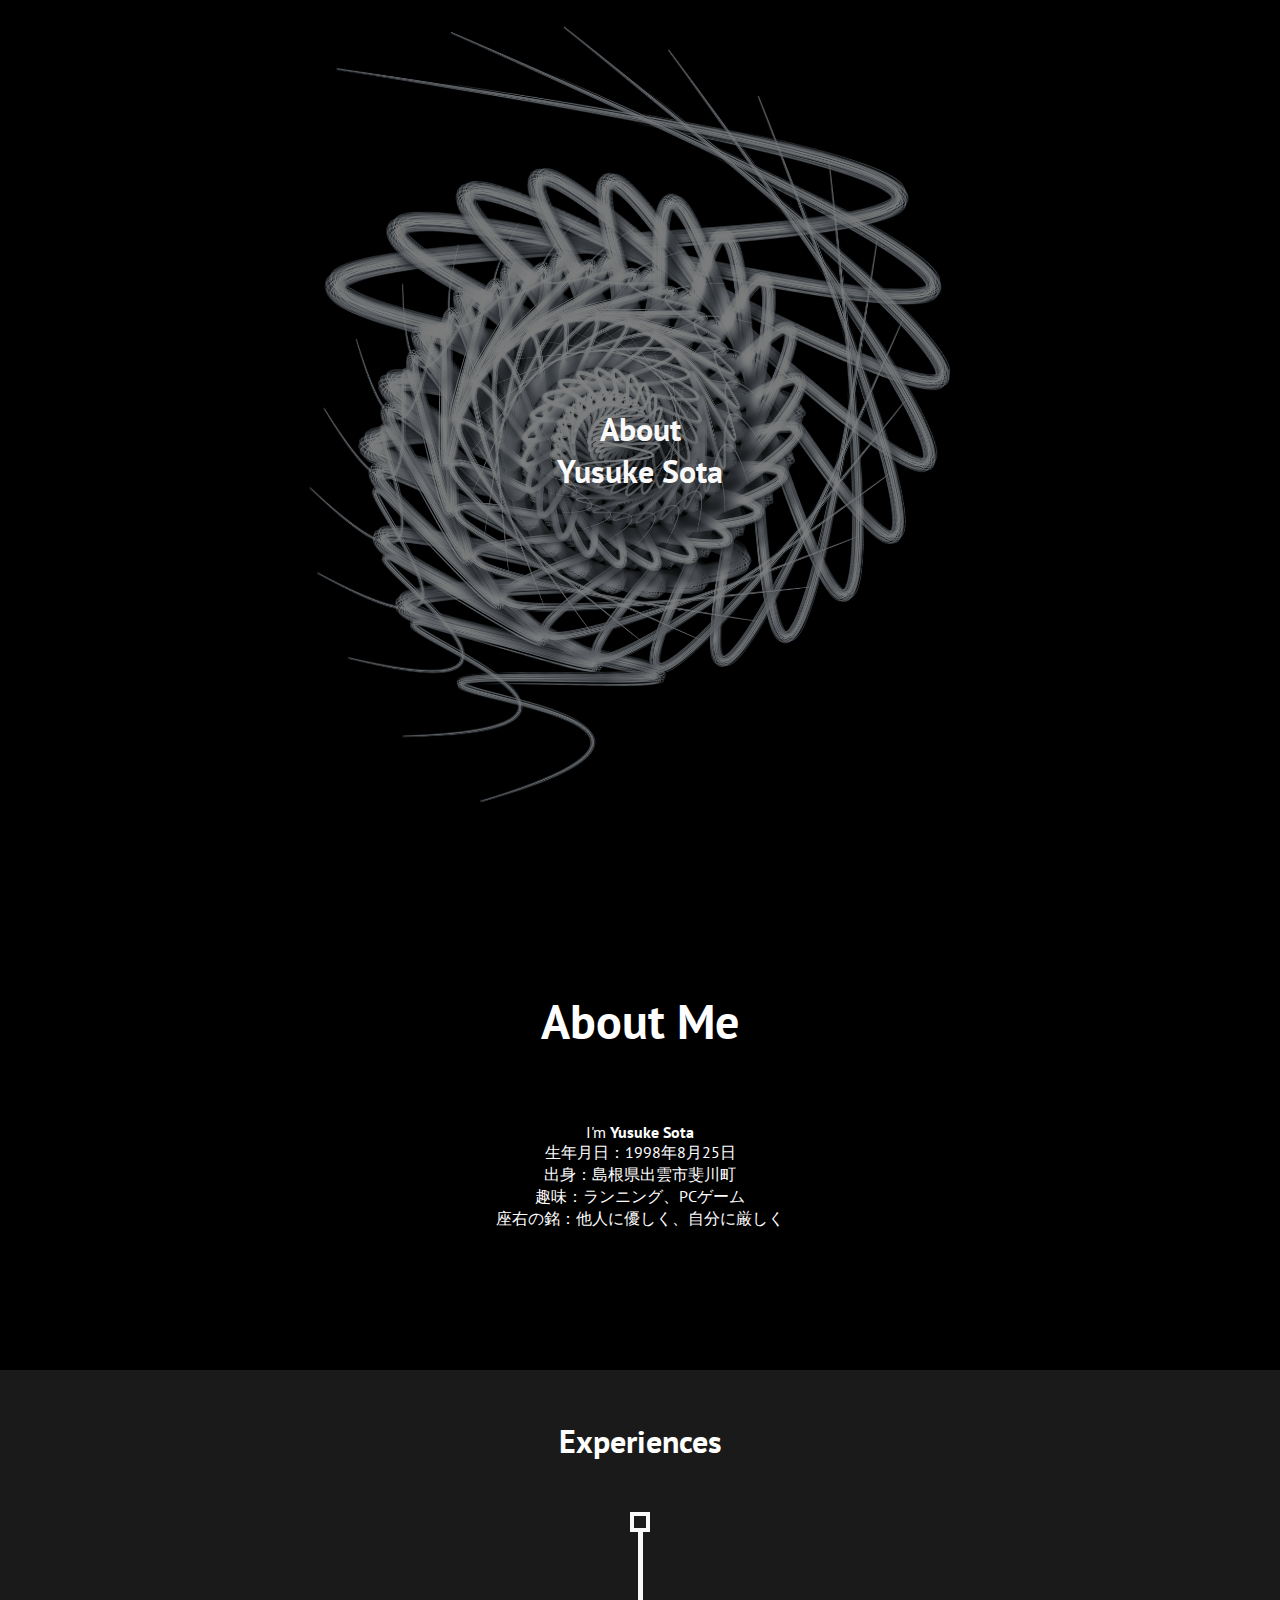
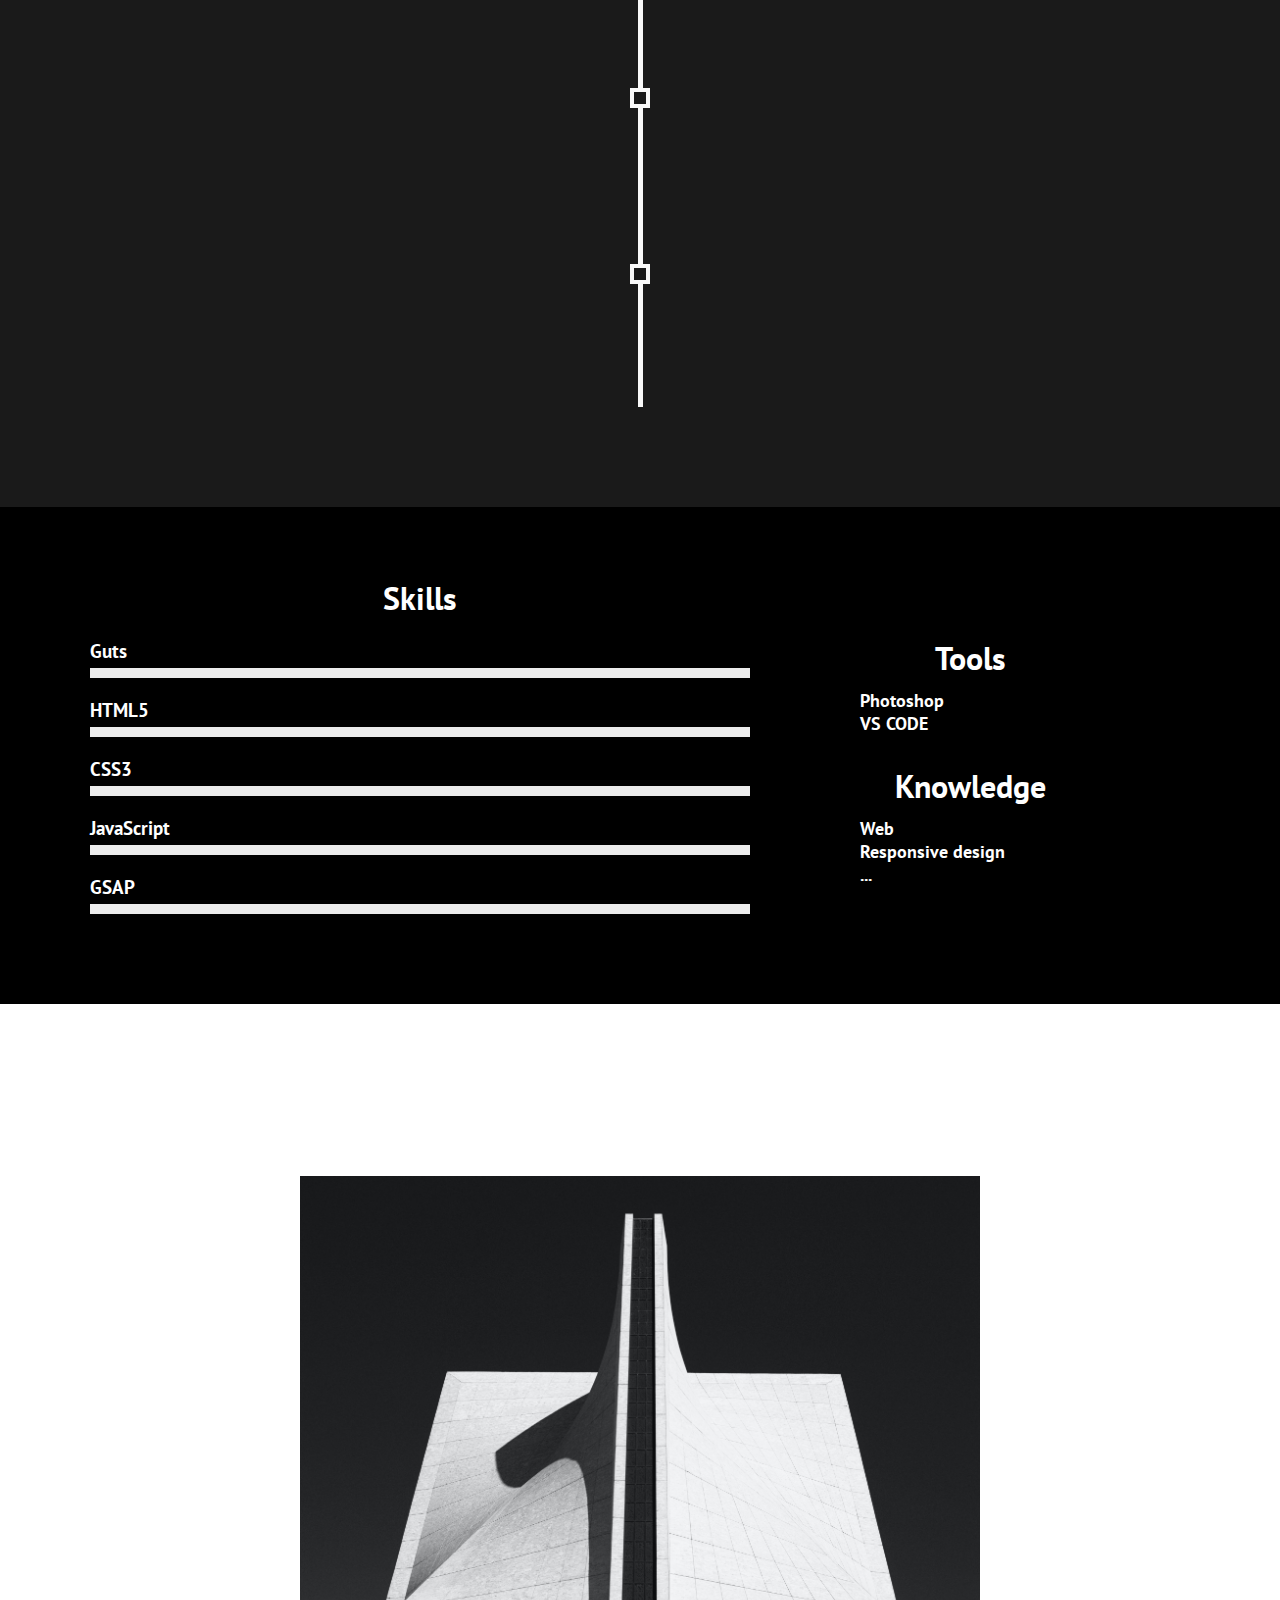
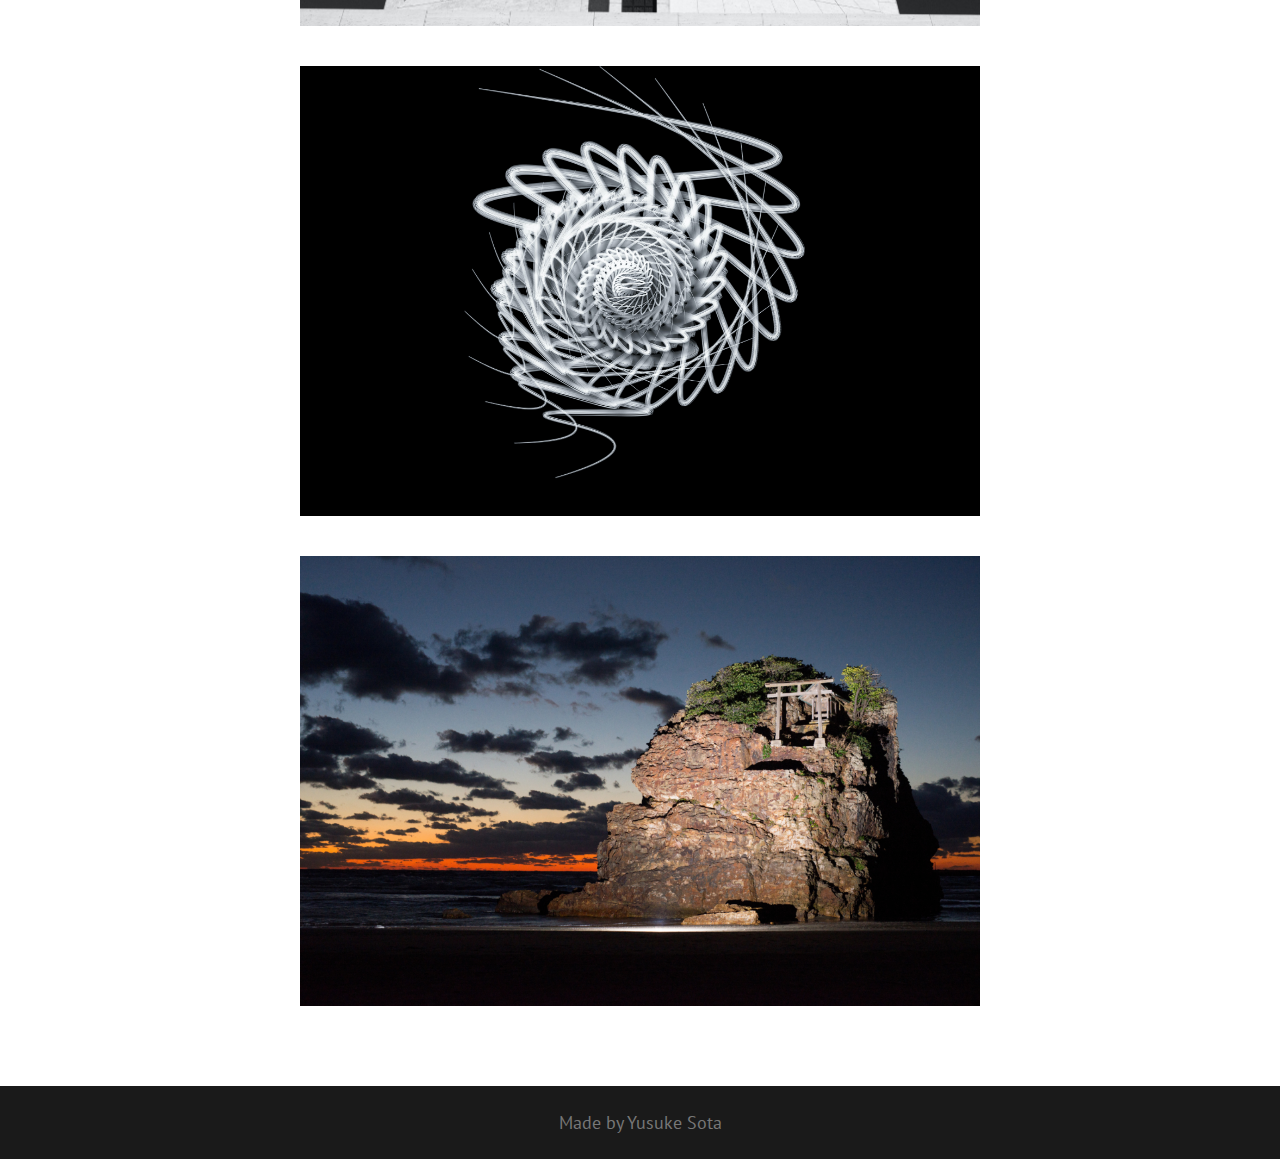
<file: about.html>
<!DOCTYPE html>
<html lang="en">
  <head>
    <meta charset="UTF-8" />
    <meta name="viewport" content="width=device-width, initial-scale=1.0" />
    <link rel="stylesheet" href="styles/aboutStyle.css" />
    <title>About Me</title>
  </head>
  <body>
    <!-----ヒーロー----->

    <section class="hero">
      <div class="content">
        <div class="header">
          <h1>About<br />Yusuke Sota<br /></h1>
        </div>
      </div>
    </section>
    <section class="about-myself">
      <div class="content">
        <h2>About Me</h2>
        <p>
          I'm <span>Yusuke Sota</span>
          <br />
          生年月日：1998年8月25日
          <br />
          出身：島根県出雲市斐川町
          <br />
          趣味：ランニング、PCゲーム
          <br />
          座右の銘：他人に優しく、自分に厳しく
        </p>
      </div>
    </section>

    <!-----経歴ページ----->

    <section class="experience">
      <div class="content">
        <h1>Experiences</h1>
        <ul>
          <li>
            <div class="experience-content hidden">
              <h2>職業訓練校(Webプログラミング科)</h2>
              <div class="experience-time">2023.07 - 2023.11</div>
              <p>主にHTML/CSS,JavaScriptを学ぶ</p>
            </div>
          </li>
          <li>
            <div class="experience-content hidden">
              <h2>社会保険労務士法人アシスト 労務部</h2>
              <div class="experience-time">2021.09 - 2023.05</div>
              <p>社会保険・雇用保険の手続き代行業務</p>
            </div>
          </li>
          <li>
            <div class="experience-content hidden">
              <h2>陸上自衛隊</h2>
              <div class="experience-time">2017.04 - 2021.08</div>
              <p>狙撃手として4年間勤務</p>
            </div>
          </li>
        </ul>
      </div>
    </section>

    <!-----技術ページ----->

    <section class="skills">
      <div class="content">
        <div class="development-wrapper">
          <h2 class="development-title">Skills</h2>
          <ul class="skills-bar-container">
            <li>
              <div class="progressbar-title">
                <h3>Guts</h3>
              </div>
              <div class="bar-container" data-percent="100">
                <span class="progressbar"></span>
              </div>
            </li>
            <li>
              <div class="progressbar-title">
                <h3>HTML5</h3>
              </div>
              <div class="bar-container" data-percent="60">
                <span class="progressbar"></span>
              </div>
            </li>
            <li>
              <div class="progressbar-title">
                <h3>CSS3</h3>
              </div>
              <div class="bar-container" data-percent="40">
                <span class="progressbar"></span>
              </div>
            </li>
            <li>
              <div class="progressbar-title">
                <h3>JavaScript</h3>
              </div>
              <div class="bar-container" data-percent="20">
                <span class="progressbar"></span>
              </div>
            </li>
            <li>
              <div class="progressbar-title">
                <h3>GSAP</h3>
              </div>
              <div class="bar-container" data-percent="10">
                <span class="progressbar"></span>
              </div>
            </li>
          </ul>
        </div>
        <div class="tools-knowledge-wrapper">
          <div class="tools-wrapper">
            <h2 class="title">Tools</h2>
            <ul class="tools">
              <li>Photoshop</li>
              <li>VS CODE</li>
            </ul>
          </div>
          <div class="knowledge-wrapper">
            <h2 class="title">Knowledge</h2>
            <ul class="knowledge">
              <li>Web</li>
              <li>Responsive design</li>
              <li>...</li>
            </ul>
          </div>
        </div>
        <div class="clear"></div>
      </div>
      <div class="clear"></div>
    </section>

    <!-----ポートフォリオ一覧----->

    <section class="portfolio">
      <div class="content">
        <h1>portfolio Archives</h1>

        <div class="projects">
          <div class="project">
            <div class="project-image">
              <img src="images/bgimage3.jpg" />
            </div>
            <div class="project-title">
              <h2><a href="index.html">Index Page</a></h2>
            </div>
            <div class="project-description">
              <p>
                ハンバーガーメニューをクリックすることでクリックイベント発火
                <br />
                classList.toggleを使用しオンオフを切り替え
                <br />
                制作時間:16h
              </p>
            </div>
          </div>
          <div class="project">
            <div class="project-image">
              <img src="images/bgimage5.jpg" />
            </div>
            <div class="project-title">
              <h2><a href="about.html">About Page</a></h2>
            </div>
            <div class="project-description">
              <p>
                イベントリスナーのscrollの代わりにIntersectionObserverを使用してスクロールイベントを作成
                <br />
                シンプル、見やすさを重視し、モノトーンでデザイン
                <br />
                制作時間:25h
              </p>
            </div>
          </div>
          <div class="project">
            <div class="project-image">
              <img src="images/hero1.jpg" />
            </div>
            <div class="project-title">
              <h2><a href="izumo.html">Izumo</a></h2>
            </div>
            <div class="project-description">
              <p>
                私の地元の島根県出雲市をテーマにした観光ページ
                <br />
                GSAP、Swiper.js
                2つのライブラリを使用しオープニングアニメーション、スライドショーを作成
                <br />
                制作時間:35h
              </p>
            </div>
          </div>
        </div>
      </div>
    </section>

    <!-----フッター----->

    <footer>
      <p>Made by Yusuke Sota</p>
    </footer>

    <script src="script/about.js"></script>
  </body>
</html>
</file>
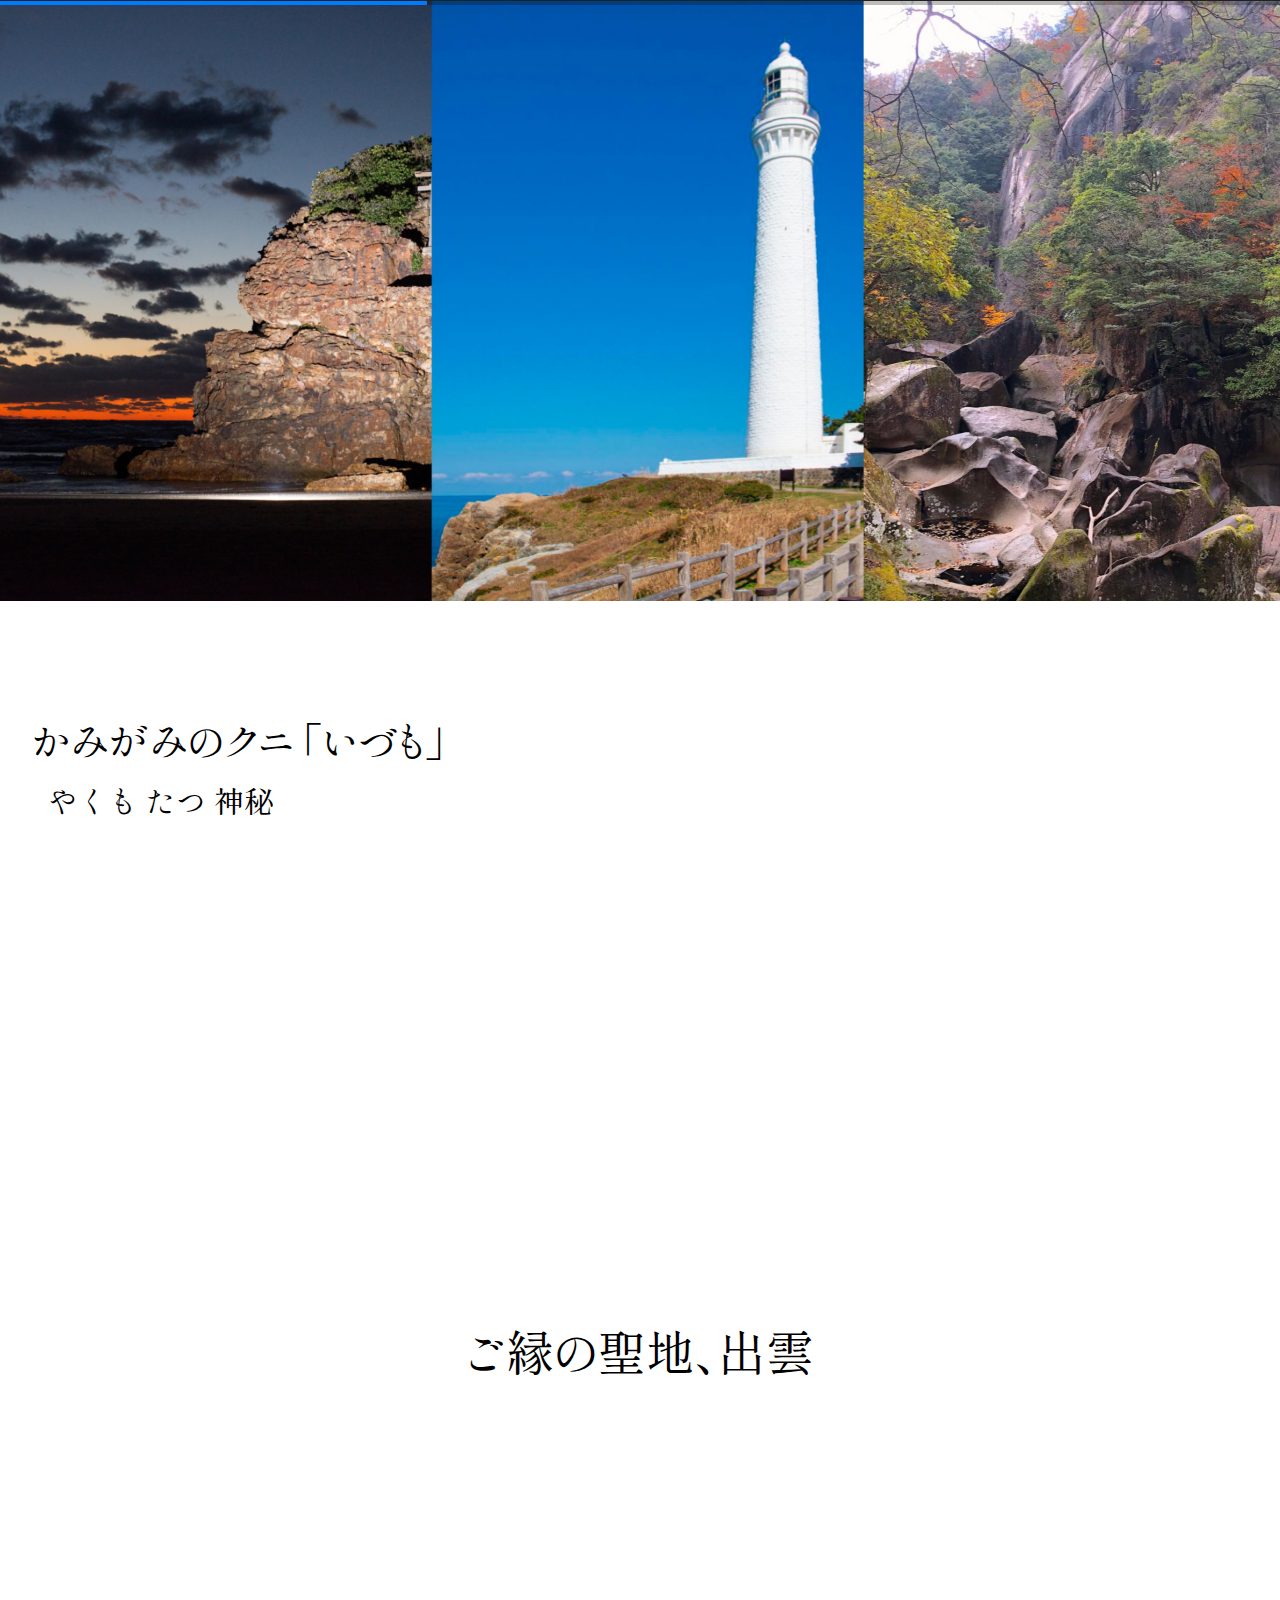
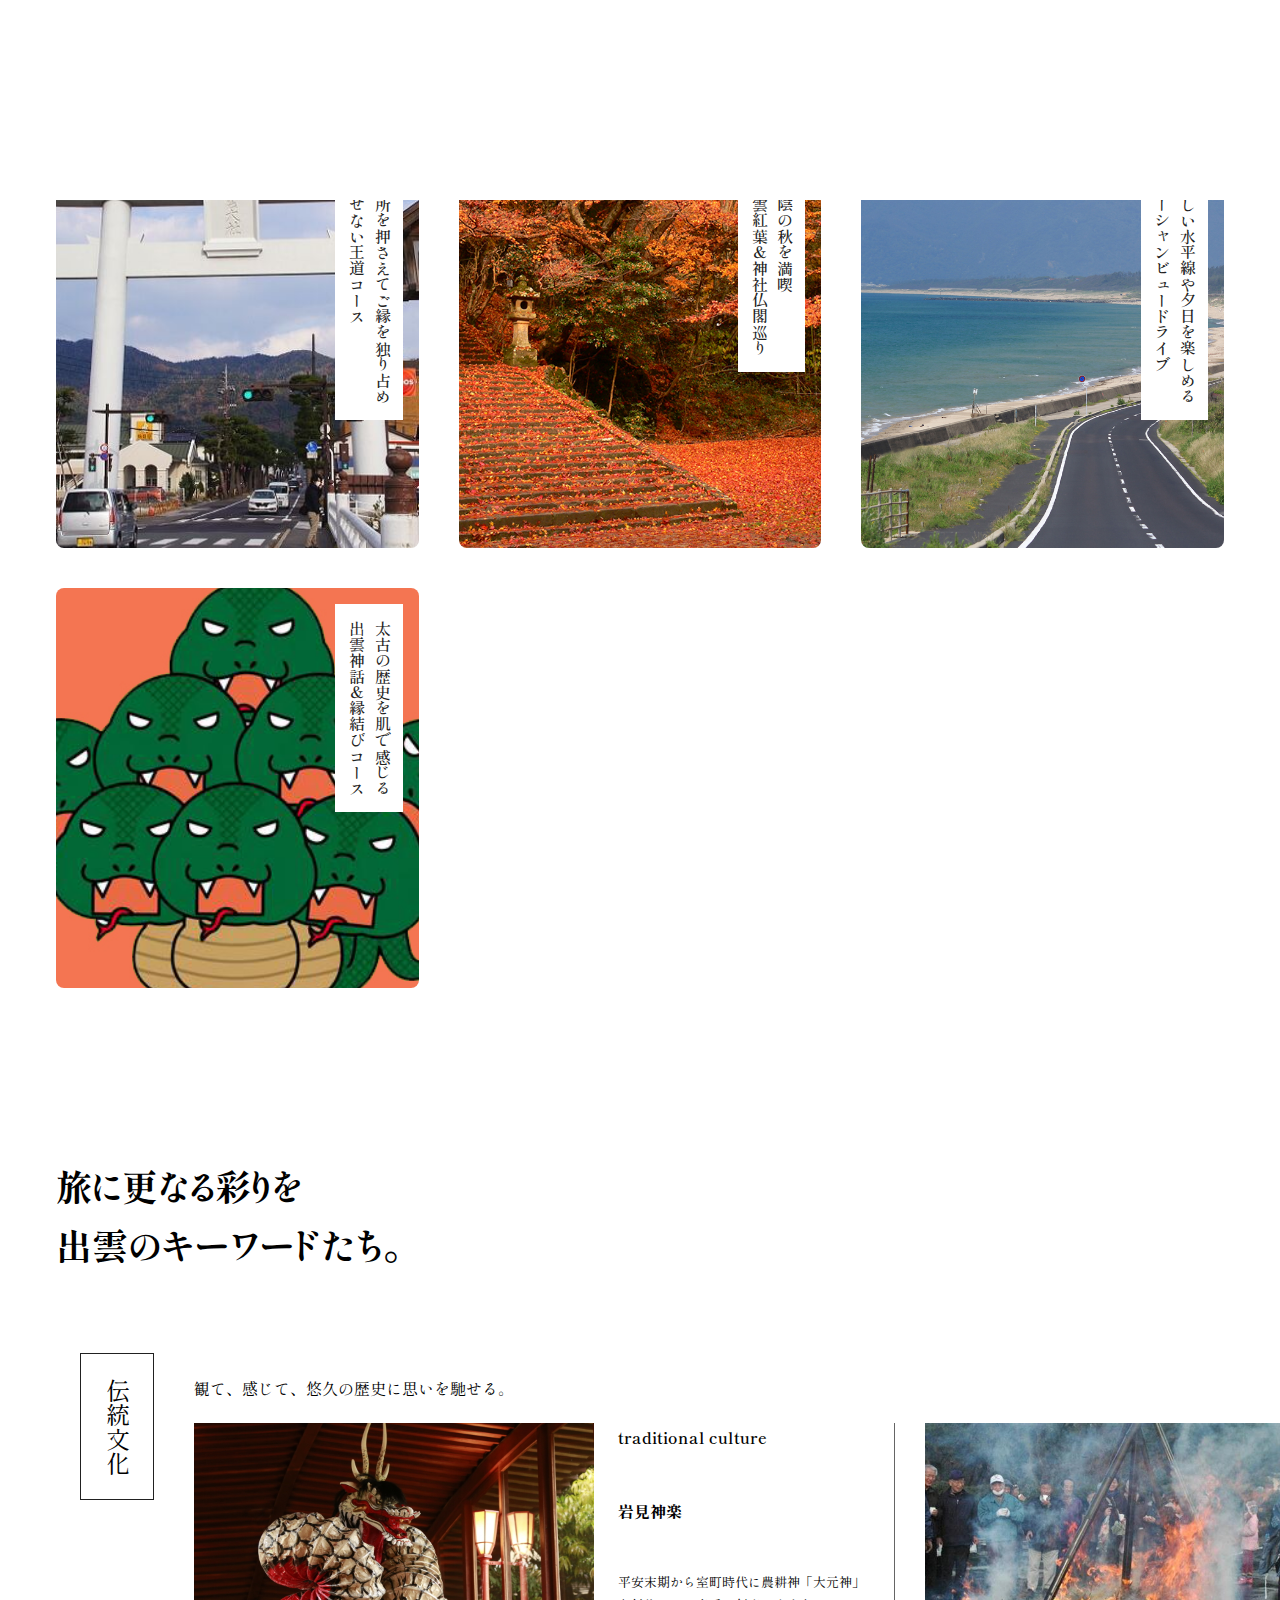
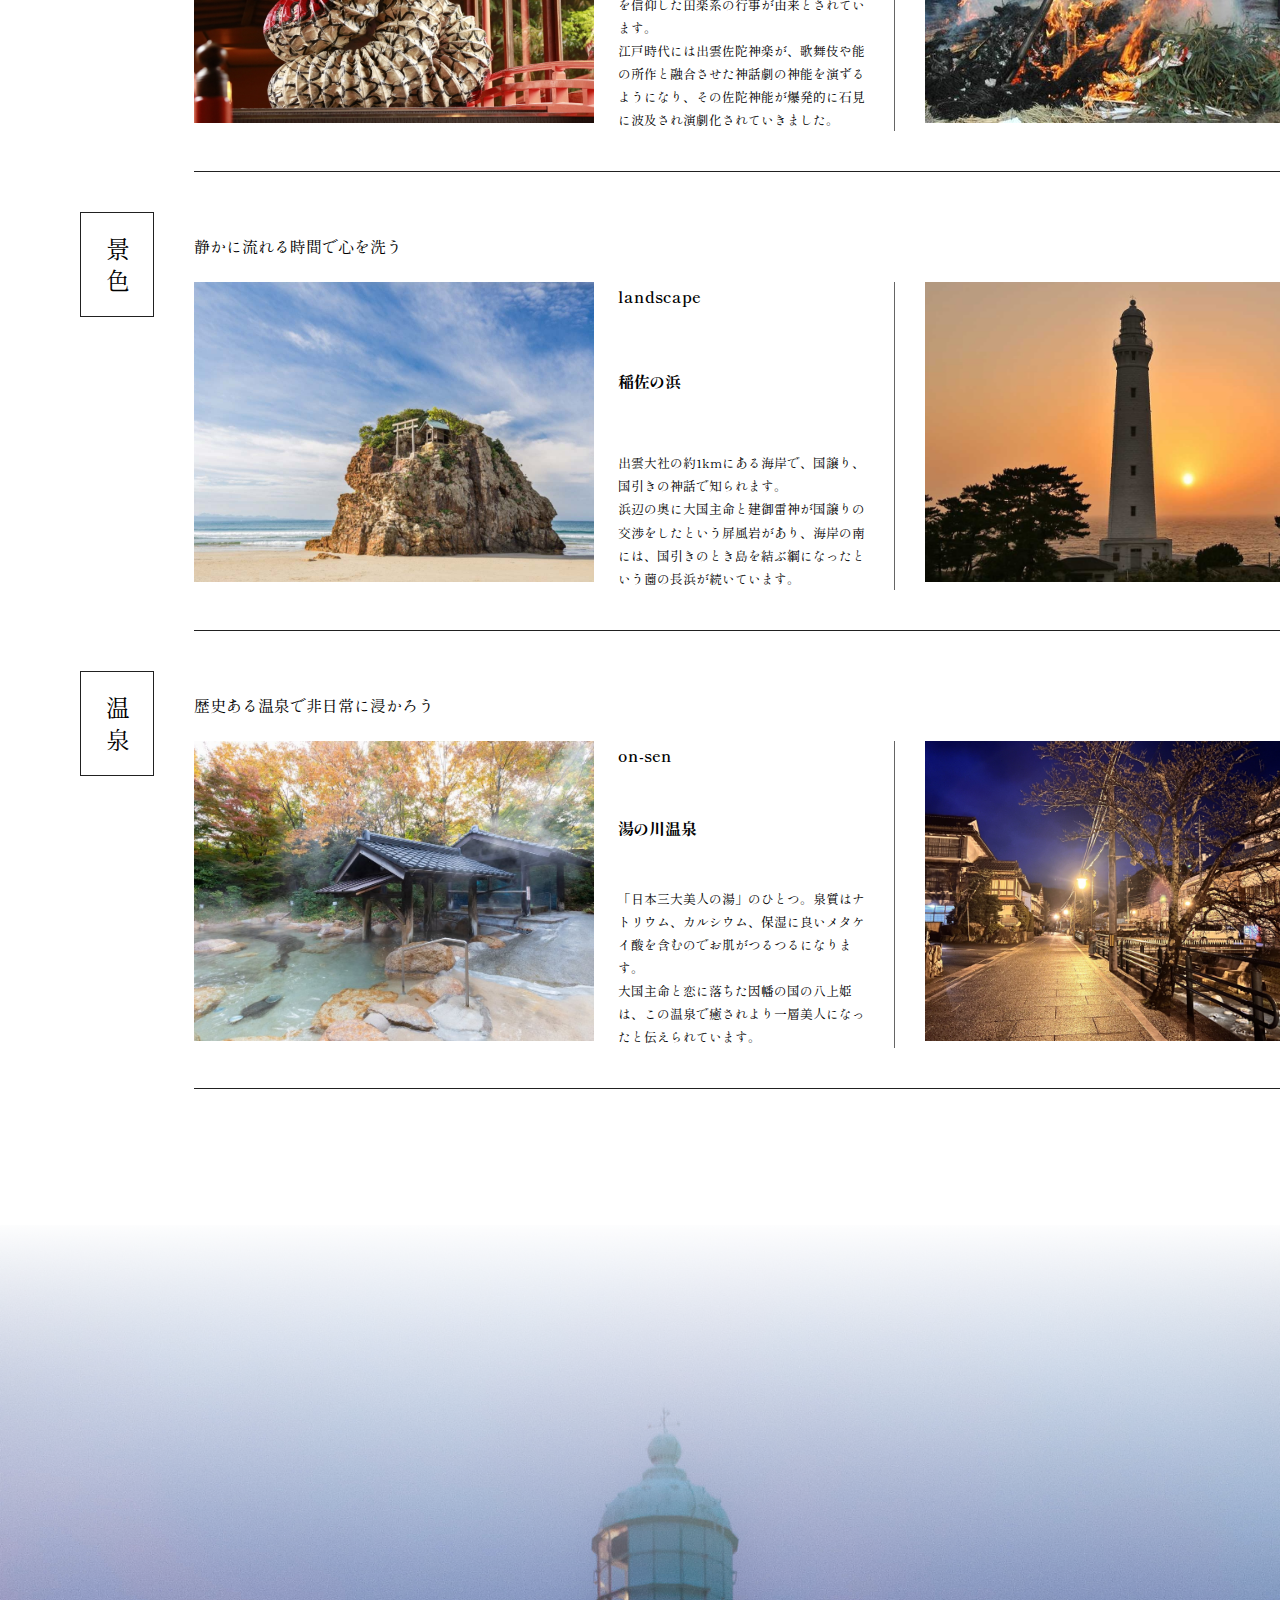
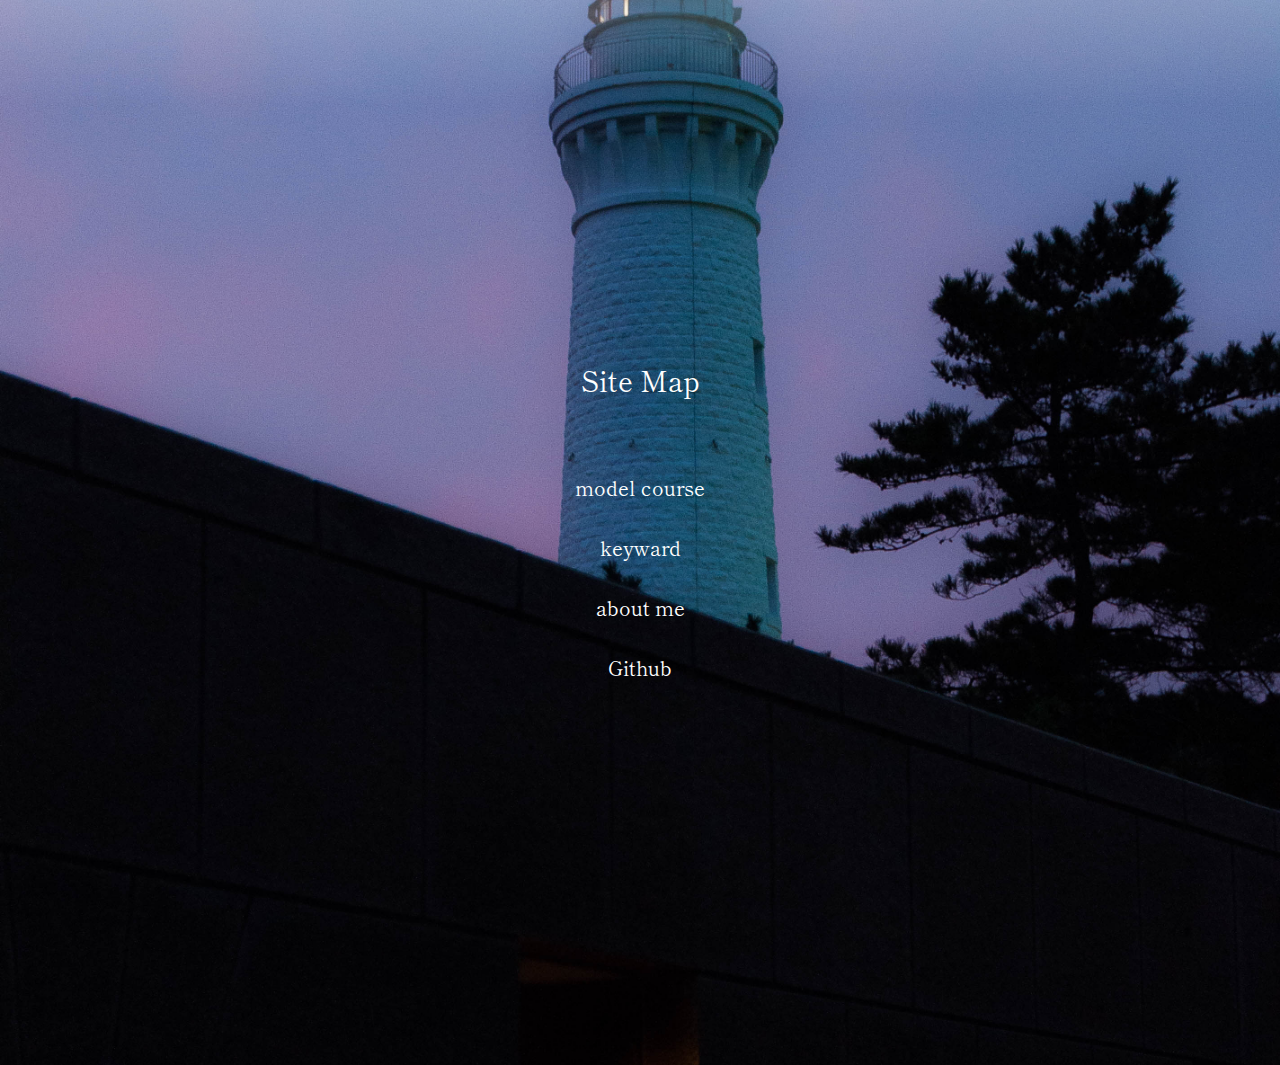
<file: izumo.html>
<!DOCTYPE html>
<html lang="ja">
  <head>
    <meta charset="UTF-8" />
    <meta name="viewport" content="width=device-width, initial-scale=1.0" />
    <title>Document</title>
    <link rel="stylesheet" href="styles/izumoStyle.css" />
    <link
      rel="stylesheet"
      href="https://cdn.jsdelivr.net/npm/swiper@11/swiper-bundle.min.css"
    />
    <link rel="preconnect" href="https://fonts.googleapis.com">
    <link rel="preconnect" href="https://fonts.gstatic.com" crossorigin>
    <link rel="stylesheet" href="https://fonts.googleapis.com/css2?family=Shippori+Mincho&display=swap">
  </head>
  <body>

    <!--オープニングイベント ここから-->
    <div class="c-loader-bg js-loader-bg">
      <div class="loader-title-wrap">
        <div class="loader-title">
          <h1 class="loader-title-item">ご縁の聖地、出雲</h1>
        </div>
      </div>
    </div>

    <main class="main">
      <div class="hero">

    <!--スライドショー-->

        <div class="swiper">
          <div class="swiper-wrapper">
            <div class="swiper-slide">
              <div id="slide1"></div>
            </div>
            <div class="swiper-slide">
              <div id="slide2"></div>
            </div>
            <div class="swiper-slide">
              <div id="slide3"></div>
            </div>
            <div class="swiper-slide">
              <div id="slide4"></div>
            </div>
            <div class="swiper-slide">
              <div id="slide5"></div>
            </div>
            <div class="swiper-slide">
              <div id="slide6"></div>
            </div>
          </div>
          <div class="swiper-pagination"></div>
        </div>

        <!--サイトヘッダー ここから-->
        <div class="header">
          <h1 class="header-title">かみがみのクニ 「いづも」</h1>
          <p class="header-content">やくも たつ 神秘</p>
        </div>
      </div>
      <!--出雲市の概要-->
      <section class="about" id="about">
        <figure>
          <img src="images/taisya2.jpg" class="about-img" />
        </figure>
        <div class="about-content">
          <p>
            1952年、「国宝」に指定された、
            <br />
            島根県出雲市・出雲大社。
            <br />
            この場所には、数えきれないほどの
            <br />
            小さな感動が眠っています。
            <br />
            しめ縄に秘められた祈りの歴史。
            <br />
            荘厳に佇む、精悍な本殿。
            <br />
            観て、味わって、感じて。
            <br />
            自分で見つけ出すからこそ感動する。
            <br />
            ぜひ、あなたの歩幅で、
            <br />
            ご縁の国を歩いてみて下さい。
          </p>
          <h2>
            ご縁も、
            <br />
            美肌も、
            <br />
            いづもから。
          </h2>
        </div>
      </section>
      <!--出雲のモデルコース--> 
      <section class="course" id="modelcourse">
        <div class="page-container">
          <h2 class="section-title">
            気分や目的で選べる
            <br />
            おすすめモデルコース。
          </h2>
          <div class="course-list">
            <div class="course-list-item">
              <a href="">
                <figure class="course-list-image">
                  <img src="images/course1.jpg" />
                </figure>
                <p class="course-list-title">
                  名所を押さえてご縁を独り占め
                  <br />
                  外せない王道コース
                </p>
              </a>
            </div>
            <div class="course-list-item">
              <a href="">
                <figure class="course-list-image">
                  <img src="images/course2.jpg" />
                </figure>
                <p class="course-list-title">
                  山陰の秋を満喫
                  <br />
                  出雲紅葉＆神社仏閣巡り
                </p>
              </a>
            </div>
            <div class="course-list-item">
              <a href="">
                <figure class="course-list-image">
                  <img src="images/course3.jpg" />
                </figure>
                <p class="course-list-title">
                  美しい水平線や夕日を楽しめる
                  <br />
                  オーシャンビュードライブ
                </p>
              </a>
            </div>
            <div class="course-list-item">
              <a href="">
                <figure class="course-list-image">
                  <img src="images/course4.jpg" />
                </figure>
                <p class="course-list-title">
                  太古の歴史を肌で感じる
                  <br />
                  出雲神話＆縁結びコース
                </p>
              </a>
            </div>
          </div>
        </div>
      </section>
      <!--出雲の見どころスポット-->
      <section class="spot" id="spot">
        <div class="page-container">
          <h2 class="section-title">
            旅に更なる彩りを
            <br />
            出雲のキーワードたち。
          </h2>
        </div>
        <div class="spot-lists">
          <div class="spot-lists-row">
            <div class="spot-lists-category">
              <div class="spot-lists-title">伝統文化</div>
            </div>
            <div class="spot-lists-description">
              観て、感じて、悠久の歴史に思いを馳せる。
            </div>
            <div class="spot-lists-list">
              <div class="spot-lists-list-item">
                <div class="spot-lists-list-image">
                  <img src="images/traditional.jpg" />
                </div>
                <div class="spot-lists-list-content">
                  <p class="spottitle">traditional culture</p>
                  <h3 class="title">岩見神楽</h3>
                  <p class="description">
                    平安末期から室町時代に農耕神「大元神」を信仰した田楽系の行事が由来とされています。
                    <br />
                    江戸時代には出雲佐陀神楽が、歌舞伎や能の所作と融合させた神話劇の神能を演ずるようになり、その佐陀神能が爆発的に石見に波及され演劇化されていきました。
                  </p>
                </div>
              </div>
              <div class="spot-lists-list-item">
                <div class="spot-lists-list-image">
                  <img src="images/traditional2.jpg" />
                </div>
                <div class="spot-lists-list-content">
                  <p class="spottitle">traditional culture</p>
                  <h3 class="title">どんどさん</h3>
                  <p class="description">
                    「とんど」は、小正月に無病息災を願って行われる火祭りのことで、全国各地に似たような習慣がありますが、出雲では「とんどさん」として親しまれています。
                    <br />
                    地域によってはお餅や書き初めを一緒に燃やすこともあります。
                  </p>
                </div>
              </div>
            </div>
          </div>
          <div class="spot-lists-row">
            <div class="spot-lists-category">
              <div class="spot-lists-title">景 色</div>
            </div>
            <div class="spot-lists-description">
              静かに流れる時間で心を洗う
            </div>
            <div class="spot-lists-list">
              <div class="spot-lists-list-item">
                <div class="spot-lists-list-image">
                  <img src="images/inasa.jpg" />
                </div>
                <div class="spot-lists-list-content">
                  <p class="spottitle">landscape</p>
                  <h3 class="title">稲佐の浜</h3>
                  <p class="description">
                    出雲大社の約1kmにある海岸で、国譲り、国引きの神話で知られます。
                    <br />
                    浜辺の奥に大国主命と建御雷神が国譲りの交渉をしたという屏風岩があり、海岸の南には、国引きのとき島を結ぶ綱になったという薗の長浜が続いています。
                  </p>
                </div>
              </div>
              <div class="spot-lists-list-item">
                <div class="spot-lists-list-image">
                  <img src="images/hinomisaki.jpg" />
                </div>
                <div class="spot-lists-list-content">
                  <p class="spottitle">landscape</p>
                  <h3 class="title">日御碕灯台</h3>
                  <p class="description">
                    明治36年(1903年)に設置され、高さ43.65mがあり石造灯台として日本一の高さを誇ります。
                    <br />
                    定期的にライトアップされ、昼の真っ白な姿とはまた違った魅力を見せてくれます。
                  </p>
                </div>
              </div>
              <div class="spot-lists-list-item">
                <div class="spot-lists-list-image">
                  <img src="images/tatikue.jpg" />
                </div>
                <div class="spot-lists-list-content">
                  <p class="spottitle">landscape</p>
                  <h3 class="title">立久恵峡</h3>
                  <p class="description">
                    1964年に県立自然公園に指定され、その荘厳な景観から「山陰の耶馬渓」とも称される警告です。
                    <br />
                    秋には紅葉の名所としても知られ、例年11月中旬ごろに木々が色づき、見事な紅葉を見ることができます。
                  </p>
                </div>
              </div>
            </div>
          </div>
          <div class="spot-lists-row">
            <div class="spot-lists-category">
              <div class="spot-lists-title">温 泉</div>
            </div>
            <div class="spot-lists-description">
              歴史ある温泉で非日常に浸かろう
            </div>
            <div class="spot-lists-list">
              <div class="spot-lists-list-item">
                <div class="spot-lists-list-image">
                  <img src="images/yunokawa.jpg" />
                </div>
                <div class="spot-lists-list-content">
                  <p class="spottitle">on-sen</p>
                  <h3 class="title">湯の川温泉</h3>
                  <p class="description">
                    「日本三大美人の湯」のひとつ。泉質はナトリウム、カルシウム、保湿に良いメタケイ酸を含むのでお肌がつるつるになります。
                    <br />
                    大国主命と恋に落ちた因幡の国の八上姫は、この温泉で癒されより一層美人になったと伝えられています。
                  </p>
                </div>
              </div>
              <div class="spot-lists-list-item">
                <div class="spot-lists-list-image">
                  <img src="images/tamadukuri.jpg" />
                </div>
                <div class="spot-lists-list-content">
                  <p class="spottitle">on-sen</p>
                  <h3 class="title">玉造温泉</h3>
                  <p class="description">
                    日本最古の湯のひとつとも言われており、化粧水のような泉質が特徴です。
                    <br />
                    枕草子に「湯はななくり湯、玉造の湯、有馬の湯」とあることから、三名泉の一つとも呼ばれています。
                  </p>
                </div>
              </div>
            </div>
        </div>
      </section>
    </main>
    <!--フッター ここから-->
    <footer class="site-footer">
      <div class="site-footer-content">
        <div class="footer-hidden">
          <h1 class="footer-title">かみがみのクニ 「いづも」</h1>
          <p class="footer-subtitle">やくも たつ 神秘</p>
        </div>
        <div class="footer-sitemap">
          <h2>Site Map</h2>
          <ul>
            <li>
              <a href="#modelcourse">model course</a>
            </li>
            <li>
              <a href="#spot">keyward</a>
            </li>
            <li>
              <a href="about.html">about me</a>
            </li>
            <li>
              <a href="https://github.com/SY199808/portfolio.git">Github</a>
            </li>
          </ul>
        </div>
        
      </div>
    </footer>
    <script src="https://cdn.jsdelivr.net/npm/swiper@11/swiper-bundle.min.js"></script>
    <script>
      const swiper = new Swiper(".swiper", {
        loop: true,
        centeredSlides: true,
        slidesPerView: 3,
        spaceBetween: 15,
        speed: 2000,
        pagination: {
          el: ".swiper-pagination",
          type: "progressbar",
        },
        autoplay: {
          delay: 1500,
        },
      });
    </script>
    <script src="https://cdnjs.cloudflare.com/ajax/libs/gsap/3.12.2/gsap.min.js"></script>
    <script src="script/izumo.js"></script>
  </body>
</html>
</file>
<file: styles/aboutStyle.css>
@import url(https://fonts.googleapis.com/css?family=PT+Sans);

/*-----
全般設定
-----*/

:root {
  --text-color-white: white;
  --text-color: #444;
  --title-color: #3c3c3c;
  --bg-color: #f9f9f9;
  --secondary-bg-color: #1a1a1a;
  --bg-black-color: #000000;
  --progressbar-bg: #ececec;
  --progressbar-color: #34495e;
  --space1x: 8px;
  --space2x: calc(var(--space1x) * 2);
  --space3x: calc(var(--space1x) * 3);
  --space4x: calc(var(--space1x) * 4);
  --space5x: calc(var(--space1x) * 5);
  --space6x: calc(var(--space1x) * 6);
  --space7x: calc(var(--space1x) * 7);
  --space8x: calc(var(--space1x) * 8);
  --space10x: calc(var(--space1x) * 10);
  --space11x: calc(var(--space1x) * 11);
  --space12x: calc(var(--space1x) * 12);
  --space13x: calc(var(--space1x) * 13);
  --space15x: calc(var(--space1x) * 15);
  --space17x: calc(var(--space1x) * 17);
  --space20x: calc(var(--space1x) * 20);
  --space21x: calc(var(--space1x) * 21);
}

/** {
  outline: 2px red solid;
}*/

*,
*:before,
*:after {
  margin: 0;
  padding: 0;
  box-sizing: border-box;
}

html,
body {
  width: 100%;
  height: 100%;
}

body {
  color: var(--text-color-white);
  background: var(--bg-black-color);
  font-size: 16px;
  font-family: "PT Sans", sans-serif;
}

a {
  color: inherit;
  text-decoration: none;
}

section {
  position: relative;
  width: 100%;
}

/*------ヒーロー------*/

.hero {
  height: 100%;
  background-image: url("../images/bgimage5.jpg");
  background-size: cover;
  background-position: center;
  margin-bottom: var(--space5x);
}

.hero .content {
  background: rgba(0, 0, 0, 0.5);
  width: 100%;
  height: 100%;
}
.hero .content .header {
  position: absolute;
  top: 55%;
  width: 100%;
  transform: translate(0%, -50%);
  text-align: center;
  opacity: 0;
  color: var(--bg-color);
}
.hero .content .header .h1 {
  color: #fff;
  font-size: 2.5em;
  text-shadow: 0px 2px 3px #2d2d2d;
}

/*------
アバウトページ
------*/

.about-myself {
  padding: 50px 20px;
  margin-bottom: var(--space5x);
}
.about-myself .content {
  text-align: center;
}
.about-myself .content h2 {
  color: var(--text-color-white);
  font-size: 3em;
  margin-bottom: 20px;
  transform: translateY(-50px) scale(1);
  transition: transform 0.7s;
}
.about-myself .content .aboutTitleVisible {
  transform: translateX(0px) scale(1);
}
.about-myself .content p span {
  font-weight: bold;
}

/*-----
経歴ページ
-----*/

.experience {
  background-color: var(--secondary-bg-color);
  padding: 50px 0;
  overflow-x: hidden;
}
.experience .content {
  text-align: center;
}
.experience .content h1 {
  font-size: 2em;
  color: #fff;
}
.experience .content ul {
  padding: 50px 0;
  list-style-type: none;
}

.experience .content ul li {
  background: var(--bg-color);
  position: relative;
  margin-left: 20px;
  width: 5px;
  padding-bottom: 40px;
}
.experience .content ul li:last-child {
  padding-bottom: 7px;
}
.experience .content ul li:before {
  content: "";
  background: var(--secondary-bg-color);
  position: absolute;
  left: 50%;
  top: 0;
  -webkit-transform: translateX(-50%);
  transform: translateX(-50%);
  width: 20px;
  height: 20px;
  border: 4px solid var(--bg-color);
}
.experience .content ul li .hidden {
  opacity: 0;
  margin-left: 10vw;
}
.experience-content {
  background: var(--bg-color);
  position: relative;
  top: 7px;
  left: 48px;
  width: calc(100vw - 100px);
  padding: 20px;
  text-align: center;
  -webkit-border-radius: 0 5px 5px;
  -moz-border-radius: 0 5px 5px;
  border-radius: 0 5px 5px;
}
.experience-content h2 {
  font-size: 1.5em;
  color: var(--title-color);
  padding-bottom: 10px;
}
.experience-time {
  color: #777;
  font-size: 1.1em;
  padding-bottom: 10px;
}
.experience-content p {
  color: var(--title-color);
  font-size: 0.95em;
}

.experience-content:before {
  content: "";
  background: var(--bg-color);
  position: absolute;
  top: 0;
  left: -35px;
  width: 35px;
  height: 5px;
}

/*-----
スキルセクション
-----*/

.skills {
  padding: 70px 20px;
}
.development-title {
  color: var(--text-color-white);
  font-size: 2em;
  text-align: center;
  margin-bottom: 20px;
}
.skills-bar-container {
  position: relative;
  width: 100%;
  list-style-type: none;
}
.skills-bar-container li {
  width: 100%;
  margin-bottom: 20px;
}
.progressbar-title {
  color: var(--text-color-white);
  margin-bottom: 5px;
}
.progressbar-title h3 {
  display: inline-block;
}
.percent {
  position: absolute;
  right: 20px;
  font-size: 1.1em;
  color: #fff;
}

.bar-container {
  background: var(--progressbar-bg);
  position: relative;
  width: 100%;
  height: 10px;
}
.progressbar {
  background: var(--progressbar-color);
  position: absolute;
  width: 0%;
  height: 100%;
}

.tools-knowledge-wrapper {
  width: 100%;
}
.tools-wrapper,
.knowledge-wrapper {
  position: relative;
  padding: 20px 0;
  width: 100%;
  text-align: center;
}
.tools-wrapper .title,
.knowledge-wrapper .title {
  color: var(--text-color-white);
  font-size: 2em;
  margin-bottom: 10px;
}
.tools-wrapper ul,
.knowledge-wrapper ul {
  list-style-type: none;
  margin-left: 40px;
}
.tools-wrapper ul li,
.knowledge-wrapper ul li {
  color: var(--text-color-white);
  font-weight: bold;
  font-size: 1.1em;
  text-align: left;
}
/*-----
ポートフォリオセクション
-----*/

.portfolio {
  background: var(--bg-black-color);
  padding: 80px 0;
  background-color: #fff;
}
.portfolio .content {
  text-align: center;
}
.portfolio .content h1 {
  color: var(--text-color-white);
  font-size: 2em;
  margin-bottom: 50px;
}
.projects {
  width: 100%;
}
.project {
  color: #fff;
  position: relative;
  width: 80%;
  margin-left: 10%;
  margin-right: 10%;
  margin-bottom: var(--space2x);
  overflow: hidden;
}
.project:last-child {
  margin-bottom: 0;
}
.project-image img {
  width: 100%;
}
.project-title {
  color: var(--text-color);
  padding: 10px 0;
}
.project-title h2 a {
  transition: color 0.3s;
}
.project-title h2 a:hover {
  color: #5085ba;
}
.project-description {
  color: var(--text-color);
}

/*-----
フッター設定
-----*/

footer {
  padding: 25px 0;
  text-align: center;
  background-color: var(--secondary-bg-color);
}
footer p {
  color: #777;
  font-size: 1.1em;
}
footer i {
  color: #e74c3c;
}

/*-----
レスポンシブ ここから
----- */

@media screen and (min-width: 480px) {
  .tools-wrapper,
  .knowledge-wrapper {
    width: 50%;
    float: left;
    padding: 0;
  }
  .tools-wrapper ul,
  .knowledge-wrapper ul {
    margin-left: 0;
  }

  .skills .content .clear {
    clear: both;
  }
  .project {
    margin-bottom: var(--space5x);
  }
}

@media screen and (min-width: 640px) {
  .about-myself {
    padding: 100px 40px;
  }

  .skills {
    padding-left: 0;
    padding-right: 0;
  }
  .development-wrapper {
    width: 600px;
    margin: auto;
    margin-bottom: 50px;
  }

  .tools-knowledge-wrapper {
    width: 600px;
    margin: auto;
  }
  .project {
    margin-bottom: var(--space5x);
  }
}
@media screen and (min-width: 960px) {
  .experience .content ul li {
    margin: 0 auto;
  }
  .experience-content {
    width: 40vw;
  }
  .experience .content ul li:nth-child(odd) .experience-content {
    left: 63px;
  }
  .experience .content ul li:nth-child(odd) .experience-content:before {
    left: -50px;
    width: 50px;
  }
  .experience .content ul li:nth-child(even) .experience-content {
    left: calc(-40vw - 57px);
    -webkit-border-radius: 5px 0px 5px 5px;
    -moz-border-radius: 5px 0px 5px 5px;
    border-radius: 5px 0px 5px 5px;
  }
  .experience .content ul li:nth-child(even) .experience-content:before {
    left: auto;
    right: -50px;
    width: 50px;
  }
  .experience .content ul li:nth-child(odd) .hidden {
    margin-left: 10vw;
  }
  .experience .content ul li:nth-child(even) .hidden {
    margin-left: -10vw;
  }

  .skills {
    padding-left: 50px;
    padding-right: 50px;
  }
  .skills .content {
    max-width: 1100px;
    margin: auto;
  }
  .development-wrapper,
  .tools-knowledge-wrapper {
    float: left;
  }

  .development-wrapper {
    margin-bottom: 0;
    width: 60%;
  }

  .tools-knowledge-wrapper {
    width: 40%;
    margin-top: 60px;
  }
  .tools-wrapper,
  .knowledge-wrapper {
    float: none;
    margin: auto;
  }
  .tools-wrapper {
    margin-bottom: 30px;
  }

  .project {
    position: relative;
    margin: auto;
    margin-bottom: var(--space5x);
    width: 680px;
    height: 450px;
    overflow: hidden;
  }
  .portfolio .content .projects .project:hover .project-image {
    -webkit-transform: scale(0.5);
    transform: scale(0.5);
  }

  .portfolio .content .projects .project:hover .project-title,
  .portfolio .content .projects .project:hover .project-description {
    opacity: 1;
  }

  .project-image {
    position: absolute;
    left: 0;
    top: 0;
    right: 0;
    bottom: 0;
    -webkit-transition: transform 0.5s ease;
    transition: transform 0.5s ease;
    -webkit-transform-origin: left top;
    transform-origin: left top;
    z-index: 3;
    overflow: hidden;
  }
  .project-image img {
    width: 100%;
    height: 100%;
    min-height: 100%;
    min-width: 100%;
    object-fit: cover;
  }
  .project-title,
  .project-description {
    position: absolute;
    height: 50%;
    opacity: 0;
    -webkit-transition: opacity 0.3s linear;
    transition: opacity 0.3s linear;
    overflow: hidden;
  }
  .project-title {
    width: 50%;
    top: 0;
    right: 0;
    padding: 10px;
    text-align: center;
    display: table;
  }
  .project-title h2 {
    font-size: 2em;
    display: table-cell;
    vertical-align: middle;
  }
  .project-description {
    width: 100%;
    top: 50%;
    left: 0;
    padding: 25px 10px;
    text-align: left;
    margin-bottom: var(--space5x);
  }
}
</file>
<file: styles/izumoStyle.css>
/*-----
全般設定
-----*/

:root {
  --color-foreground: #212121;
  --color-foreground2: #656565;
  --color-background: #f8f8f8;
  --color-background2: #fff;
  --line-height: 1.8;
  --body-space: 16px;
  --body-width: calc(100vw - var(--scrollbar-width));
  --vw: calc(var(--body-width) / 100);
  --gutter: 16px;
  --space1x: 8px;
  --space2x: calc(var(--space1x) * 2);
  --space3x: calc(var(--space1x) * 3);
  --space4x: calc(var(--space1x) * 4);
  --space5x: calc(var(--space1x) * 5);
  --space6x: calc(var(--space1x) * 6);
  --space7x: calc(var(--space1x) * 7);
  --space8x: calc(var(--space1x) * 8);
  --space10x: calc(var(--space1x) * 10);
  --space11x: calc(var(--space1x) * 11);
  --space12x: calc(var(--space1x) * 12);
  --space13x: calc(var(--space1x) * 13);
  --space15x: calc(var(--space1x) * 15);
  --space17x: calc(var(--space1x) * 17);
  --space20x: calc(var(--space1x) * 20);
  --space21x: calc(var(--space1x) * 21);
}
body {
  overflow-wrap: break-word;
  word-break: break-word;
  line-break: strict;
  line-height: var(--line-height);
  border-top: 1px solid var(--color-foreground);
  font-weight: 400;
  font-family: "Shippori Mincho", serif;
}
body,
dd,
dl,
dt,
figure,
h1,
h2,
h3,
h4,
h5,
h6,
html,
ol,
p,
ul {
  margin: 0;
  padding: 0;
  font-size: 100%;
  font-weight: 400;
}

ul,
li,
ol {
  list-style: none;
  padding: 0;
  margin: 0;
}
table {
  border-collapse: collapse;
}
h1,
h2,
h3,
h4,
h5 {
  font-feature-settings: "palt";
}
a {
  color: var(--color-foreground);
  text-decoration: none;
}
figure {
  font-size: 0;
}
img {
  width: 100%;
  height: auto;
}
.page-container {
  margin: 0 auto;
  padding: 0 var(--space7x);
}

/*-----
opening設定
-----*/

.c-loader-bg {
  position: fixed;
  top: 0;
  left: 0;
  width: 100%;
  height: 100%;
  background-color: #fff;
  z-index: 100;
  display: grid;
  place-items: center;
  pointer-events: none;
}

.loader-title-wrap {
  position: absolute;
  top: 50%;
  left: 50%;
  width: 100%;
  text-align: center;
  transform: translate(-50%, -50%);
}
.loader-title-item {
  font-size: 3rem;
  opacity: 0;
}
/*-----
hero設定
-----*/
.hero {
  height: 100svh;
}

/*-----
スライドショー設定
-----*/
.swiper {
  display: flex;
  flex-direction: row;
  justify-content: center;
  text-align: center;
  width: 100%;
  height: 75%;
  opacity: 0;
}
.swiper-slide {
  width: 510px;
  margin-right: 10px;
}
#slide1 {
  width: 500px;
  height: 600px;
  background-image: url(../images/hero1.jpg);
  background-size: cover;
  background-position: center;
  background-repeat: no-repeat;
}
#slide2 {
  width: 500px;
  height: 600px;
  background-image: url(../images/hero2.jpg);
  background-size: cover;
  background-position: center;
  background-repeat: no-repeat;
}
#slide3 {
  width: 500px;
  height: 600px;
  background-image: url(../images/hero3.jpg);
  background-size: cover;
  background-position: center;
  background-repeat: no-repeat;
}
#slide4 {
  width: 500px;
  height: 600px;
  background-image: url(../images/hero4.jpg);
  background-size: cover;
  background-position: center;
  background-repeat: no-repeat;
}
#slide5 {
  width: 500px;
  height: 600px;
  background-image: url(../images/hero5.jpg);
  background-size: cover;
  background-position: center;
  background-repeat: no-repeat;
}
#slide6 {
  width: 500px;
  height: 600px;
  background-image: url(../images/hero6.jpg);
  background-size: cover;
  background-position: center;
  background-repeat: no-repeat;
}

/*-----
header設定
-----*/

.header {
  margin: 32px;
  font-family: "Shippori Mincho", serif;
  opacity: 0;
}
.header-title {
  font-size: 2.5rem;
  line-height: 1.625;
}
.header-content {
  font-size: 30px;
  padding-left: 16px;
  padding-bottom: var(--space3x);
}

/*-----
about設定
-----*/

.about {
  display: flex;
  align-items: flex-start;
  justify-content: space-between;
  margin-top: 170px;
}
.about figure {
  width: 40%;
  height: 400px;
}
.about-img {
  width: 100%;
  height: 400px;
  object-fit: cover;
}
.about-content {
  display: flex;
  flex-grow: 1;
  justify-content: space-around;
  gap: 4vw;
  padding-left: 5vw;
  padding-right: 5vw;
  height: 400px;
}

.about-content p {
  font-size: 1.125rem;
  line-height: 2.5rem;
}
.about-content h2 {
  font-weight: 700;
  font-size: 1.875rem;
  line-height: 2;
  height: 100%;
}
.about-content h2,
.about-content p {
  writing-mode: vertical-rl;
  text-orientation: upright;
}

/*-----
コースリスト
------*/

.course {
  margin-top: var(--space15x);
}
.section-title {
  font-size: 2.25rem;
  line-height: 2.5rem;
  font-weight: bold;
  line-height: 1.625;
  display: block;
}
.course-list {
  margin-top: var(--space5x);
  display: flex;
  flex-wrap: wrap;
  gap: var(--space5x);
}
.course-list-item {
  position: relative;
  width: calc((100% - var(--space5x) * 2) / 3);
}
.course-list-image {
  overflow: hidden;
  border-radius: 8px;
}
.course-list-image img {
  height: 400px;
  object-fit: cover;
  transform: scale(1.1);
}
.course-list-image img:hover {
  transform: scale(1);
  transition: 0.3s;
}
.course-list-title {
  position: absolute;
  top: var(--space2x);
  right: var(--space2x);
  padding: var(--space2x) var(--space1x);
  line-height: 1.6;
  z-index: 10;
  writing-mode: vertical-rl;
  background-color: #fff;
  font-weight: 500;
  font-style: normal;
}
.course-list-title {
  font-size: clamp(1rem 1vw 1.125rem);
}

/*-----
見どころページ
-----*/

.spot {
  margin-top: var(--space21x);
}
.spot-lists {
  margin-top: var(--space10x);
  margin-left: var(--space10x);
}
.spot-lists-row {
  display: grid;
  grid-template-rows: 70px 1fr;
  grid-template-areas:
    "category description"
    "category list";
  gap: 0 var(--space5x);
  margin-bottom: var(--space5x);
}
.spot-lists-category {
  grid-area: category;
}
.spot-lists-title {
  writing-mode: vertical-rl;
  border: 1px solid var(--color-foreground);
  font-size: 1.5rem;
  line-height: 1;
  letter-spacing: 0.02rem;
  padding: var(--space3x);
}
.spot-lists-description {
  grid-area: description;
  display: flex;
  align-items: center;
}
.spot-lists-list {
  display: flex;
  grid-area: list;
  border-bottom: 1px solid var(--color-foreground);
  padding-bottom: var(--space5x);
  overflow-x: auto;
  scrollbar-width: none;
}
.spot-lists-list::-webkit-scrollbar {
  display: none;
}
.spot-lists-list-item {
  display: flex;
  align-items: flex-end;
  margin-right: 30px;
  border-right: 1px solid var(--color-foreground2);
  max-width: 820px;
  min-width: 700px;
}
.spot-lists-list-image {
  width: 100%;
  height: 100%;
}
.spot-lists-list-image img {
  width: 400px;
  height: 300px;
  object-fit: cover;
}
.spot-lists-list-content {
  display: flex;
  flex-direction: column;
  justify-content: space-between;
  width: 100%;
  height: 100%;
  padding: 0 var(--space3x);
}
.spot-lists-list-content .spottitle {
  font-weight: 600;
  font-size: 1rem;
}
.spot-lists-list-content .title {
  font-size: 1rem;
  font-weight: 800;
  line-height: 1;
}
.spot-lists-list-content .description {
  font-size: clamp(0.8rem, 1vw, 1rem);
}

/*-----
フッター設定
-----*/

.site-footer {
  margin-top: var(--space17x);
  background: linear-gradient(
      to bottom,
      rgba(255, 255, 255, 0.988),
      rgba(0, 0, 0, 0),
      rgba(0, 0, 0, 0),
      rgba(0, 0, 0, 0)
    ),
    url(../images/izumopic4.jpg);
  background-size: cover;
  background-position: top center;
  background-repeat: no-repeat;
  background-attachment: scroll;
  height: 160vh;
}
.site-footer-content {
  text-align: center;
  padding-top: 35rem;
  color: #fff;
}
.footer-hidden {
  opacity: 0;
}
.footer-hidden::before {
  content: "";
  position: absolute;
  top: 50;
  -webkit-transform: translateX(-50%);
  transform: translateX(-50%);
}
.footer-title {
  font-size: 2.5rem;
  line-height: 1.625;
}

.footer-subtitle {
  font-size: 2rem;
  padding-bottom: var(--space6x);
}
.footer-sitemap {
  display: flex;
  justify-content: center;
  flex-direction: column;
}
.footer-sitemap h2 {
  font-size: 1.725rem;
  margin-bottom: var(--space5x);
}
.footer-sitemap ul li {
  margin: var(--space3x) 0;
}
.footer-sitemap ul li a {
  position: relative;
  font-size: 1.25rem;
  color: #fff;
}
.footer-sitemap ul li a::before {
  content: "";
  position: absolute;
  width: 100%;
  height: 4px;
  border-radius: 4px;
  background-color: #fff;
  bottom: 0;
  left: 0;
  transform-origin: right;
  transform: scaleX(0);
  transition: transform 0.3s ease-in-out;
}
.footer-sitemap ul li a:hover::before {
  transform-origin: left;
  transform: scaleX(1);
}

/*-----
レスポンシブ設定
-----*/

@media screen and (max-width: 980px) {
  .page-container {
    padding-left: var(--space3x);
    padding-right: var(--space3x);
  }
  .about {
    flex-direction: column;
    margin: 0 auto;
    margin-top: var();
  }
  .about figure {
    width: 100%;
  }
  .about-img {
    max-width: 100%;
    object-fit: cover;
  }
  .about-content {
    flex-direction: column-reverse;
    justify-content: center;
    padding-left: initial;
    margin-left: var(--space3x);
    height: initial;
  }
  .about-content h2,
  .about-content p {
    writing-mode: horizontal-tb;
  }
  .about-content p {
    vertical-align: middle;
    margin-top: var(--space4x);
  }
  .about-content h2 {
    padding-left: initial;
  }

  /*-----
  コースリスト
  -----*/

  .course-list-item {
    width: calc((100% - var(--space5x)) / 2);
  }

  /*-----
  見どころページ
  -----*/

  .spot {
    margin-top: var(--space15x);
  }
  .spot-lists {
    margin-top: var(--space5x);
    margin-left: var(--space3x);
  }
  .spot-lists-row {
    margin-bottom: var(--space5x);
    grid-template-columns: 150px 1ft;
    grid-template-areas:
      "category description"
      "list list";
  }
  .spot-lists-category {
    width: fit-content;
  }
  .spot-lists-title {
    writing-mode: initial;
  }
  .spot-lists-list {
    padding-top: var(--space4x);
  }
}

@media screen and (max-width: 640px) {
  /*-----
  コースリスト
  -----*/

  .course {
    margin-top: var(--space15x);
  }
  .section-title {
    margin-left: var(--space3x);
  }
  .course-list {
    margin-top: var(--space5x);
    flex-direction: column;
  }
  .course-list-item {
    width: 100%;
  }
}

@media screen and (max-width: 480px) {
  .hero {
    margin-bottom: var(--space10x);
  }
}
/** {
  outline: 2px red solid;
}*/
</file>
